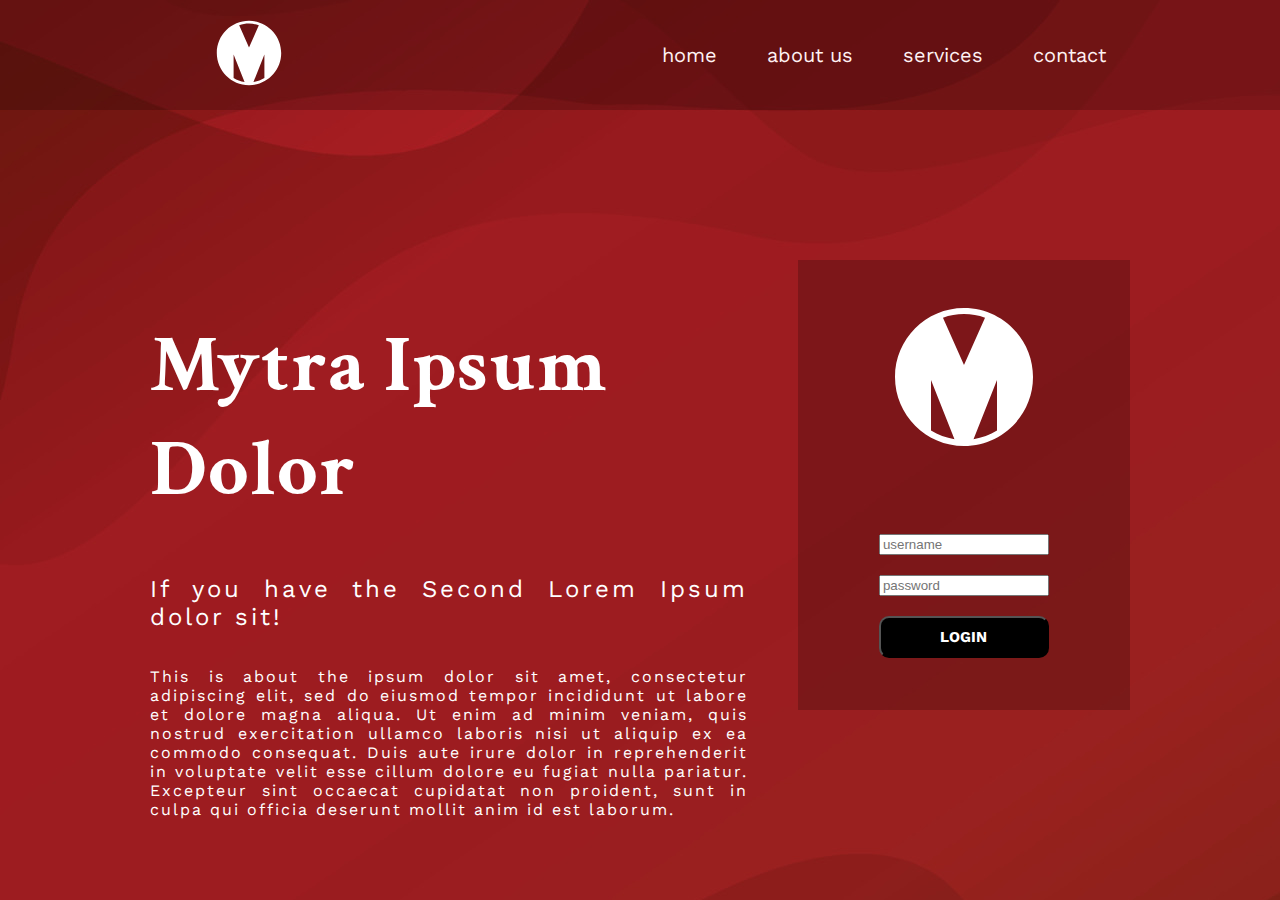
<file: index.html>
<!DOCTYPE html>
<html lang="pt-br">
  <head>
    <meta charset="UTF-8" />
    <meta name="viewport" content="width=device-width, initial-scale=1.0" />
    <link rel="stylesheet" href="css/index.css" />
    <link rel="shortcut icon" href="img/logo-white.svg" type="image/x-icon" />
    <title>Mytra</title>
  </head>
  <body>
      <!--INICIO MENU DE NAVEGAÇÃO-->
    <header>
      <div class="logo">
        <img src="img/logo-white.svg" alt="logotipo da empresa chamada Mytra" />
      </div>
      <nav>
        <a href="index.html">home</a>
        <a href="about.html">about us</a>
        <a href="services.html">services</a>
        <a href="contact.html">contact</a>
     
      </nav>
    </header>
      <!--FINAL MENU DE NAVEGAÇÃO-->

    <main>
      <div class="start">
        <div class="start-left">
        <h1>Mytra Ipsum Dolor</h1>
        <h2>If you have the Second Lorem Ipsum dolor sit!</h2>
        <p>This is about the ipsum dolor sit amet, consectetur adipiscing elit, sed do eiusmod tempor incididunt ut labore et dolore magna aliqua. Ut enim ad minim veniam, quis nostrud exercitation ullamco laboris nisi ut aliquip ex ea commodo consequat. Duis aute irure dolor in reprehenderit in voluptate velit esse cillum dolore eu fugiat nulla pariatur. Excepteur sint occaecat cupidatat non proident, sunt in culpa qui officia deserunt mollit anim id est laborum.</p>
        
      </div>
      <div class="start-right">
        <img src="/img/logo-white.svg" alt="">
        <div class="login">
          <form action="">
            <input type="text" name="username" id="username" placeholder="username" required>
            <input type="password" name="password" id="password" placeholder="password" required>
            <input type="submit" value="LOGIN" id="button">
          </form>
        </div>
      </div>
      </div>
    </main>
  </body>
</html>
</file>
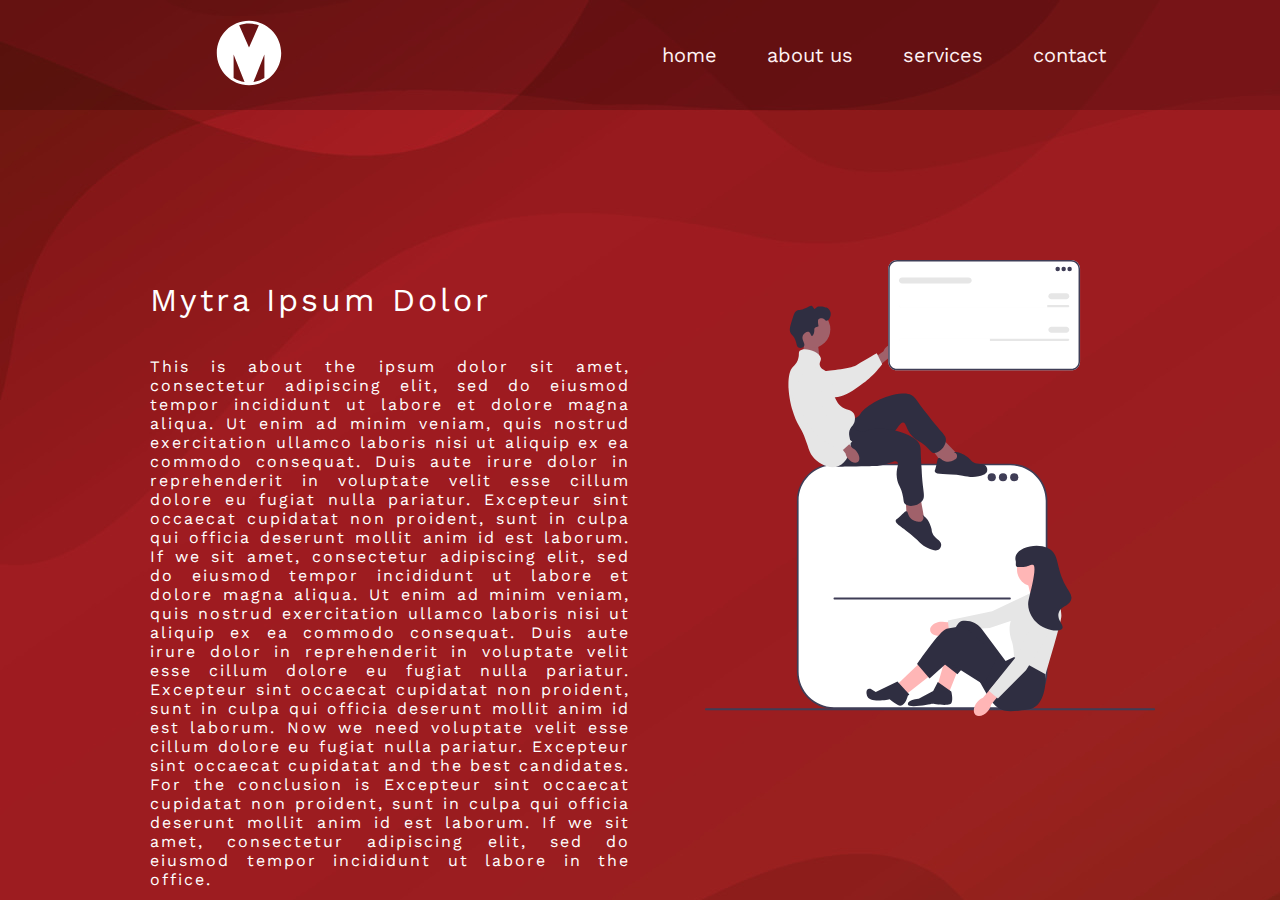
<file: about.html>
<!DOCTYPE html>
<html lang="pt-br">
  <head>
    <meta charset="UTF-8" />
    <meta name="viewport" content="width=device-width, initial-scale=1.0" />
    <link rel="stylesheet" href="css/about.css" />
    <link rel="shortcut icon" href="img/logo-white.svg" type="image/x-icon" />
    <title>Mytra</title>
  </head>
  <body>
    <header>
      <div class="logo">
        <img src="img/logo-white.svg" alt="logotipo Mytra" />
      </div>
      <nav>
        <a href="index.html">home</a>
        <a href="about.html">about us</a>
        <a href="services.html">services</a>
        <a href="contact.html">contact</a>
      </nav>
    </header>

    <main>
      <div class="about">
        <div class="about-left">
          <h1>Mytra Ipsum Dolor</h1>
          <p>This is about the ipsum dolor sit amet, consectetur adipiscing elit, sed do eiusmod tempor incididunt ut labore et dolore magna aliqua. Ut enim ad minim veniam, quis nostrud exercitation ullamco laboris nisi ut aliquip ex ea commodo consequat. Duis aute irure dolor in reprehenderit in voluptate velit esse cillum dolore eu fugiat nulla pariatur. Excepteur sint occaecat cupidatat non proident, sunt in culpa qui officia deserunt mollit anim id est laborum. If we sit amet, consectetur adipiscing elit, sed do eiusmod tempor incididunt ut labore et dolore magna aliqua. Ut enim ad minim veniam, quis nostrud exercitation ullamco laboris nisi ut aliquip ex ea commodo consequat. Duis aute irure dolor in reprehenderit in voluptate velit esse cillum dolore eu fugiat nulla pariatur. Excepteur sint occaecat cupidatat non proident, sunt in culpa qui officia deserunt mollit anim id est laborum. Now we need voluptate velit esse cillum dolore eu fugiat nulla pariatur. Excepteur sint occaecat cupidatat and the best candidates. For the conclusion is Excepteur sint occaecat cupidatat non proident, sunt in culpa qui officia deserunt mollit anim id est laborum. If we sit amet, consectetur adipiscing elit, sed do eiusmod tempor incididunt ut labore in the office.</p>
        </div>
        <div class="about-right">
          <img src="/img/about-team.svg" alt="">
        </div>
        </div>
      </div>
    </main>
  </body>
</html>
</file>
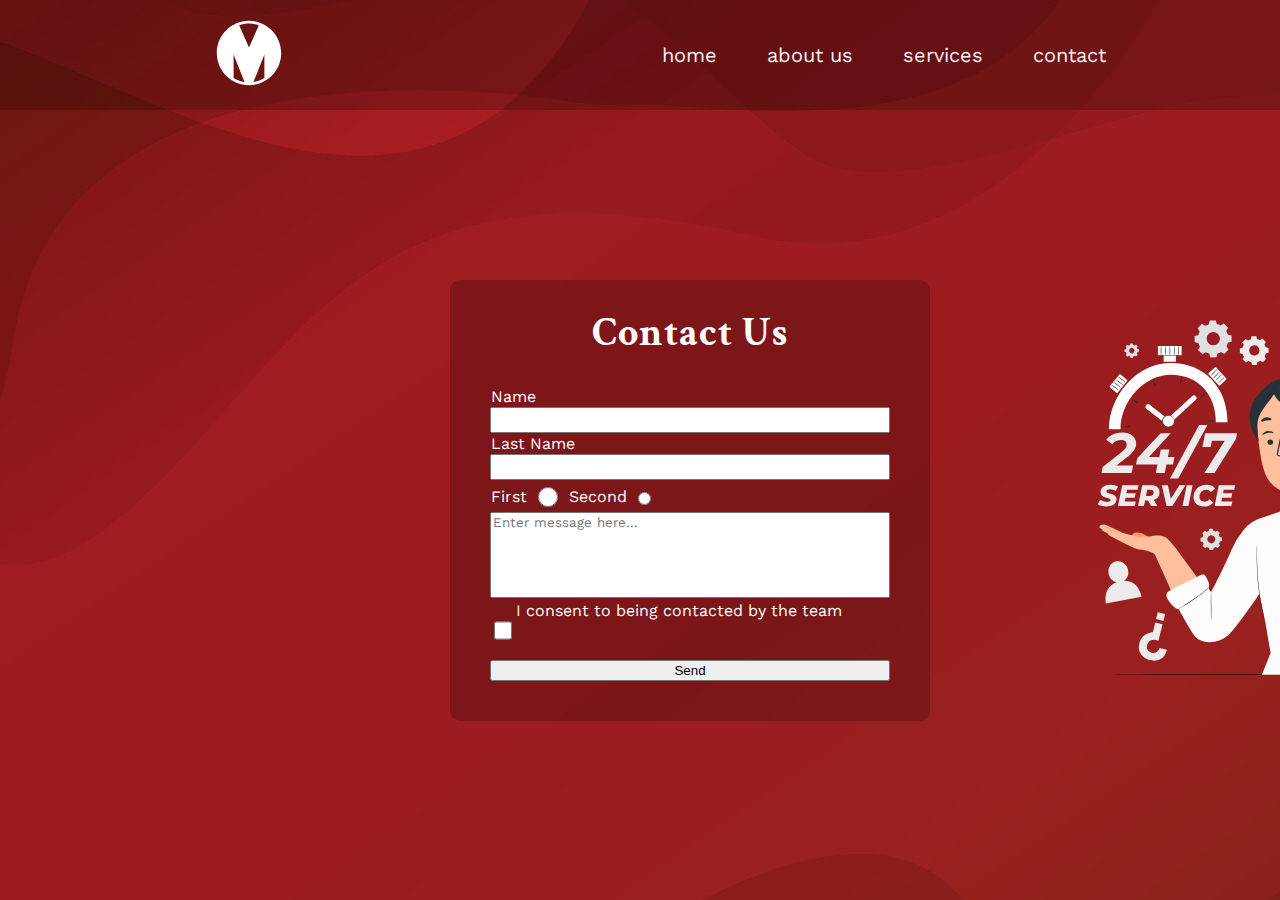
<file: contact.html>
<!DOCTYPE html>
<html lang="pt-br">
  <head>
    <meta charset="UTF-8" />
    <meta name="viewport" content="width=device-width, initial-scale=1.0" />
    <link rel="stylesheet" href="css/contact.css" />
    <link rel="shortcut icon" href="img/logo-white.svg" type="image/x-icon" />
    <title>Mytra</title>
  </head>
  <body>
  <!--INICIO MENU DE NAVEGAÇÃO-->
    <header>
      <div class="logo">
        <img src="img/logo-white.svg" alt="logotipo da empresa chamada Mytra" />
      </div>
      <nav>
        <a href="index.html">home</a>
        <a href="about.html">about us</a>
        <a href="services.html">services</a>
        <a href="contact.html">contact</a>
        </nav>
    </header>
      <!--FINAL MENU DE NAVEGAÇÃO-->
      
    <main>
      
      <div class="start-form">
        <div class="start-form-left">
        <form method="post">
          <h1>Contact Us</h1>
          <label for="name-formulario">Name</label>
          <input type="text" name="Name" id="name-formulario" required/>
          <label for="name-formulario2">Last Name</label>
          <input type="text" name="Name" id="name-formulario2" required/>
          <div class="form-duvidas">
          <label for="duvida1">First</label>
          <input type="radio" name="duvida1" id="duvida1" required/>
          <label for="duvida2">Second</label>
          <input type="radio" name="duvida2" id="duvida2" required/>
        </div>
          <textarea name="msg" id="msg" placeholder="Enter message here..." required></textarea>
          <div class="termos">
          <input type="checkbox" name="aceitar" id="aceitar" required>
          <label for="aceitar" required>I consent to being contacted by the team</label>
        </div>
          <input type="submit" value="Send">
        </form>
      </div>
        <div class="start-form-right">
          <img src="/img/contact-img.svg" alt="">
        </div>
      </div>
    </main>
  </body>
</html>
</file>
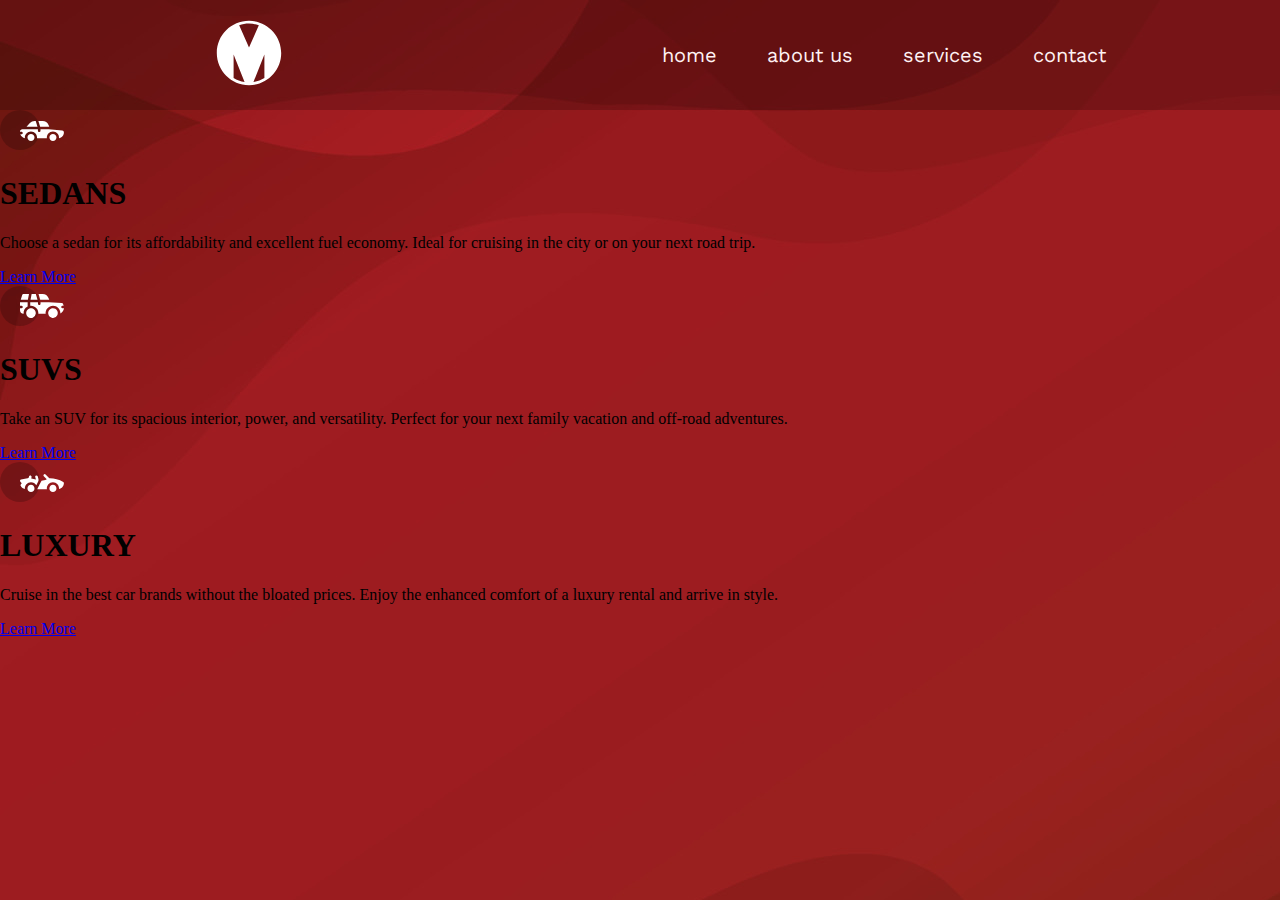
<file: services.html>
<!DOCTYPE html>
<html lang="pt-br">
  <head>
    <meta charset="UTF-8" />
    <meta name="viewport" content="width=device-width, initial-scale=1.0" />
    <link rel="stylesheet" href="css/services.css" />
    <link rel="shortcut icon" href="img/logo-white.svg" type="image/x-icon" />
    <title>Mytra</title>
  </head>
  <body>
    <header>
      <div class="logo">
        <img src="img/logo-white.svg" alt="logotipo da empresa chamada Mytra" />
      </div>
      <nav>
        <a href="index.html">home</a>
        <a href="about.html">about us</a>
        <a href="services.html">services</a>
        <a href="contact.html">contact</a>
      </nav>
    </header>
    <main>

      <div class="sedans">
        <img src="/img/icon-sedans.svg" alt="carro sedan">
        <h1>SEDANS</h1>
        <p>Choose a sedan for its affordability and excellent fuel economy. Ideal for cruising in the city 
          or on your next road trip.</p>
        <a href="#">Learn More</a>
  
      </div>
  
      <div class="suvs">
        <img src="/img/icon-suvs.svg" alt="">
        <h1>SUVS</h1>
        <p>Take an SUV for its spacious interior, power, and versatility. Perfect for your next family vacation and off-road adventures.</p>
        <a href="#">Learn More</a>
  
      </div>
  
      <div class="luxury">
        <img src="/img/icon-luxury.svg" alt="">
  
        <H1>LUXURY</H1>
        <p>Cruise in the best car brands without the bloated prices. Enjoy the enhanced comfort of a luxury rental and arrive in style.</p>
        <a href="#">Learn More</a>
      </div>
  
    </main>

  </body>
</html>
</file>
<file: css/index.css>
@import url('https://fonts.googleapis.com/css2?family=Crimson+Text:ital,wght@0,400;0,600;0,700;1,400;1,600;1,700&display=swap');
@import url('https://fonts.googleapis.com/css2?family=Work+Sans:ital,wght@0,100;0,200;0,300;0,400;0,500;0,600;0,700;0,800;0,900;1,100;1,200;1,300;1,400;1,500;1,600;1,700;1,800;1,900&display=swap');

body {
  background-image: url(/img/background-img.jpg);
  background-repeat: no-repeat;
  margin: auto;

}

/* INICIO DO HEADER - MENU */
header {
  background-color: rgba(0, 0, 0, 0.2);
  display: flex;
  padding: 50px 0px;
  height: 10px;
  align-items: center;
  justify-content: space-around;
  max-width: 1920px;
}

.logo img {
  margin: 50px;
  max-height: 70px;
  max-width: 70px;
}

nav {
  display: flex;
  gap: 50px;
  margin-right: 10px;
  font-size: 20px;
  font-style: normal;
  font-family: 'Work Sans';
}

nav a {
  text-decoration: none;
  color: #fff2f3;
}

/* FINAL DO HEADER - MENU */

main {
  display: flex;
  flex-direction: column;
  margin: 100px;
  padding: 50px;
}

.start {
  display: flex;
  max-width: 1440px;
  gap: 50px;
  height: 450px;
  align-items: center;
  justify-content: center;
}

.start-left {
  width: 720px;
  height: 450px;
  display: flex;
  flex-direction: column;
}

.start-left h1 {
  color: white;
  font-family: 'Crimson Text';
  font-size: 80px;
  max-width: 700px;
  letter-spacing: 1px;
}

.start-left h2 {
  color: white;
  font-family: 'Work Sans';
  font-weight: 400;
  letter-spacing: 3px;
  max-width: 690px;
  text-align: justify;
  margin-top: 0px;
}

.start-left p {
  color: white;
  letter-spacing: 2px;
  font-family: 'Work Sans';
  max-width: 680px;
  text-align: justify;
}

.start-right {
  justify-content: space-evenly;
  align-items: center;
  background-color: rgba(0, 0, 0, 0.2);
  display: flex;
  flex-direction: column;
  width: 400px;
  height: 450px;
  gap: 30px;
}

.start-right img {
  width: 150px;
}

.login {
  display: flex;
  flex-direction: column;
  padding: 10px;
  max-width: 170px;

}

.login form {
  display: flex;
  flex-direction: column;
  gap: 20px;
}

#button {
  background-color: black;
  color: white;
  padding: 10px;
  border-radius: 10px;
  font-family: 'Work Sans';
  font-size: 15px;
  font-weight: bold;
}
</file>
<file: css/about.css>
@import url('https://fonts.googleapis.com/css2?family=Crimson+Text:ital,wght@0,400;0,600;0,700;1,400;1,600;1,700&display=swap');
@import url('https://fonts.googleapis.com/css2?family=Work+Sans:ital,wght@0,100;0,200;0,300;0,400;0,500;0,600;0,700;0,800;0,900;1,100;1,200;1,300;1,400;1,500;1,600;1,700;1,800;1,900&display=swap');

body {
  background-image: url(/img/background-img.jpg);
  background-repeat: no-repeat;
  margin: auto;

}

/* INICIO DO HEADER - MENU */
header {
  background-color: rgba(0, 0, 0, 0.2);
  display: flex;
  padding: 50px 0px;
  height: 10px;
  align-items: center;
  justify-content: space-around;
  max-width: 1920px;
}

.logo img {
  margin: 50px;
  max-height: 70px;
  max-width: 70px;
}

nav {
  display: flex;
  gap: 50px;
  margin-right: 10px;
  font-size: 20px;
  font-style: normal;
  font-family: 'Work Sans';
}

nav a {
  text-decoration: none;
  color: #fff2f3;
}

/* FINAL DO HEADER - MENU */

main {
  display: flex;
  flex-direction: column;
  margin: 100px;
  padding: 50px;
}

.about {

  display: flex;
  max-width: 1440px;
  height: 450px;
  gap: 100px;
  align-items: center;
  justify-content: center;
}

.about-left {
  display: flex;
  flex-direction: column;
  width: 720px;
  height: 450px;
}

.about-left h1 {
  max-width: 700px;
  color: white;
  font-family: 'Work Sans';
  font-weight: 400;
  letter-spacing: 3px;
  text-align: justify;
}

.about-left p {
  max-width: 680px;
  color: white;
  font-family: 'Work Sans';
  text-align: justify;
  letter-spacing: 2px;

}

.about-right {
  display: flex;
  flex-direction: column;
  width: 400px;
  height: 450px;
  justify-content: space-evenly;
  align-items: center;
  gap: 30px;
}

.about-right img {
  width: 450px;
}
</file>
<file: css/contact.css>
@import url('https://fonts.googleapis.com/css2?family=Crimson+Text:ital,wght@0,400;0,600;0,700;1,400;1,600;1,700&display=swap');
@import url('https://fonts.googleapis.com/css2?family=Work+Sans:ital,wght@0,100;0,200;0,300;0,400;0,500;0,600;0,700;0,800;0,900;1,100;1,200;1,300;1,400;1,500;1,600;1,700;1,800;1,900&display=swap');

body {
  background-image: url(/img/background-img.jpg);
  background-repeat: no-repeat;
  margin: auto;

}

/* INICIO DO HEADER - MENU */
header {
  background-color: rgba(0, 0, 0, 0.2);
  display: flex;
  padding: 50px 0px;
  height: 10px;
  align-items: center;
  justify-content: space-around;
  max-width: 1920px;
}

.logo img {
  margin: 50px;
  max-height: 70px;
  max-width: 70px;
}

nav {
  display: flex;
  gap: 50px;
  margin-right: 10px;
  font-size: 20px;
  font-style: normal;
  font-family: 'Work Sans';
}

nav a {
  text-decoration: none;
  color: #fff2f3;
}

/* FINAL DO HEADER - MENU */

main {
  display: flex;
  max-width: 800px;
  max-height: 500px;
  margin-top: 100px;
  margin-left: 400px;
  padding: 50px;
}

.start-form {
  display: flex;
  max-width: 1440px;
  width: 1000px;
  justify-content: center;
  align-items: center;
  gap: 120px;
  border-radius: 30px;
}

/* Possui bastante bgcolor pra ficar mais facil de visualizar (depois é removido). */

.start-form-left form {
  background-color: rgba(0, 0, 0, 0.2);
  display: flex;
  flex-direction: column;
  width: 400px;
  margin: 20px;
  border-radius: 10px;
  padding: 0px 40px 40px 40px;

}

.start-form-left h1 {
  display: flex;
  justify-content: center;
  font-family: 'Crimson Text';
  color: white;
  letter-spacing: 1px;
  font-size: 40px;
}

.start-form-left label {
  display: flex;
  margin: 1px;
  gap: 20px;
  font-family: 'Work Sans';
  color: white;
}

.start-form-left p {
  display: flex;
  align-items: center;
  justify-content: center;
  font-family: 'Work Sans';
  color: white;
}

#name-formulario {
  max-width: 400px;
  height: 20px;
  font-family: 'Work Sans';
}

#name-formulario2 {
  margin-bottom: 2px;
  max-width: 400px;
  height: 20px;
  font-family: 'Work Sans';
}

#duvida1 {
  margin: 5px;
  width: 20px;
  height: 20px;
}

#msg {
  margin-bottom: 2px;
  max-width: 400px;
  height: 80px;
  font-family: 'Work Sans';
  resize: none;
}

#aceitar {
  width: 18px;
  margin-bottom: 2px;
  max-width: 200px;
  height: 55px;
  font-family: 'Work Sans';

}

#send-button {
  background-color: black;
  margin-left: 90px;
  padding: 10px;
  border-radius: 10px;
  font-family: 'Work Sans';
  color: white;
  font-size: 15px;
  font-weight: bold;
  max-width: 200px;
}

.start-form-right img {
  width: 400px;
}

.form-duvidas {
  display: flex;
  align-items: center;
  justify-content: start;
  gap: 5px;
}

.termos {
  display: flex;
}
</file>
<file: css/services.css>
@import url('https://fonts.googleapis.com/css2?family=Crimson+Text:ital,wght@0,400;0,600;0,700;1,400;1,600;1,700&display=swap');
@import url('https://fonts.googleapis.com/css2?family=Work+Sans:ital,wght@0,100;0,200;0,300;0,400;0,500;0,600;0,700;0,800;0,900;1,100;1,200;1,300;1,400;1,500;1,600;1,700;1,800;1,900&display=swap');



body {
  background-image: url(/img/background-img.jpg);
  background-repeat: no-repeat;
  margin: auto;

}

/* INICIO DO HEADER - MENU */
header {
  background-color: rgba(0, 0, 0, 0.2);
  display: flex;
  padding: 50px 0px;
  height: 10px;
  align-items: center;
  justify-content: space-around;


}

.logo img {
  margin: 50px;
  max-height: 70px;
  max-width: 70px;

}

nav {
  display: flex;
  gap: 50px;
  margin-right: 10px;
  font-size: 20px;
  font-style: normal;
  font-family: 'Work Sans';
}

nav a {
  text-decoration: none;
  color: #fff2f3;
}

.login a {
  margin: 20px;
  gap: 100px;
}

.signup a {
  font-size: 20px;
  padding: 5px;
  color: #2c0101;
  background-color: aliceblue;
  border-radius: 8px;
}

/* FINAL DO HEADER - MENU */
</file>
